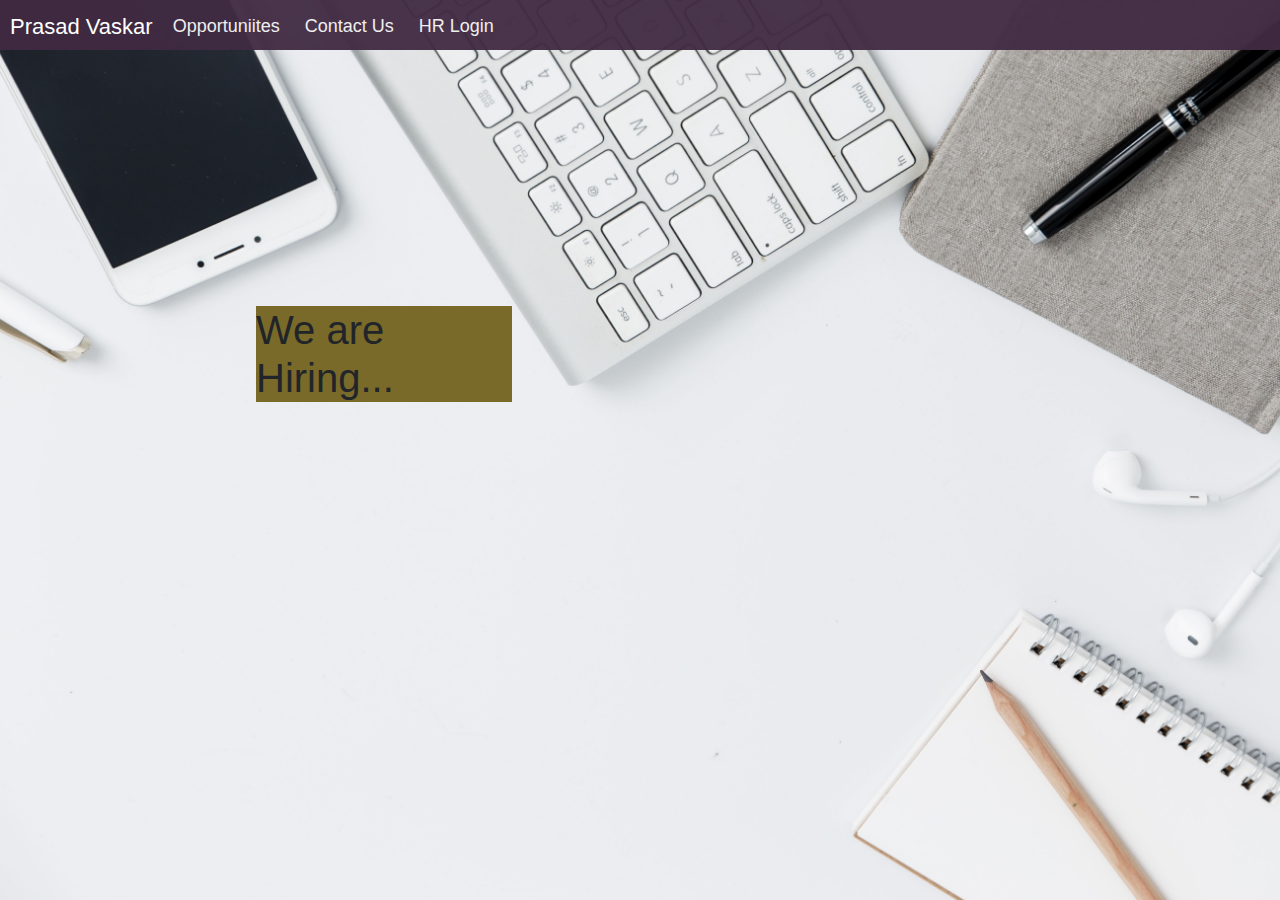
<file: index.html>
<html>

<head>
    <title>Landing Page</title>
    <link rel="stylesheet" href="styls.css">
    <script src="https://ajax.googleapis.com/ajax/libs/jquery/3.2.1/jquery.min.js"></script>
    <link rel="stylesheet" href="https://stackpath.bootstrapcdn.com/bootstrap/4.3.1/css/bootstrap.min.css"
     integrity="sha384-ggOyR0iXCbMQv3Xipma34MD+dH/1fQ784/j6cY/iJTQUOhcWr7x9JvoRxT2MZw1T" crossorigin="anonymous">
</head>

<body>
    <div class="nav">
        <input type="checkbox" id="nav-check">
        <div class="nav-header">
          <div class="nav-title">
            Prasad Vaskar
          </div>
        </div>
        <div class="nav-btn">
          <label for="nav-check">
            <span></span>
            <span></span>
            <span></span>
          </label>
        </div>
        
        <div class="nav-links">
          <a href="opportunities.html" target="_blank">Opportuniites</a>
          <a href="contactus.html" target="_blank">Contact Us</a>
          <a href="hrlogin.html" target="_blank">HR Login</a>
        </div>
      </div>
      <div id="hiring">
          <h1>We are Hiring...</h1>
      </div>
</body>

</html>
</file>
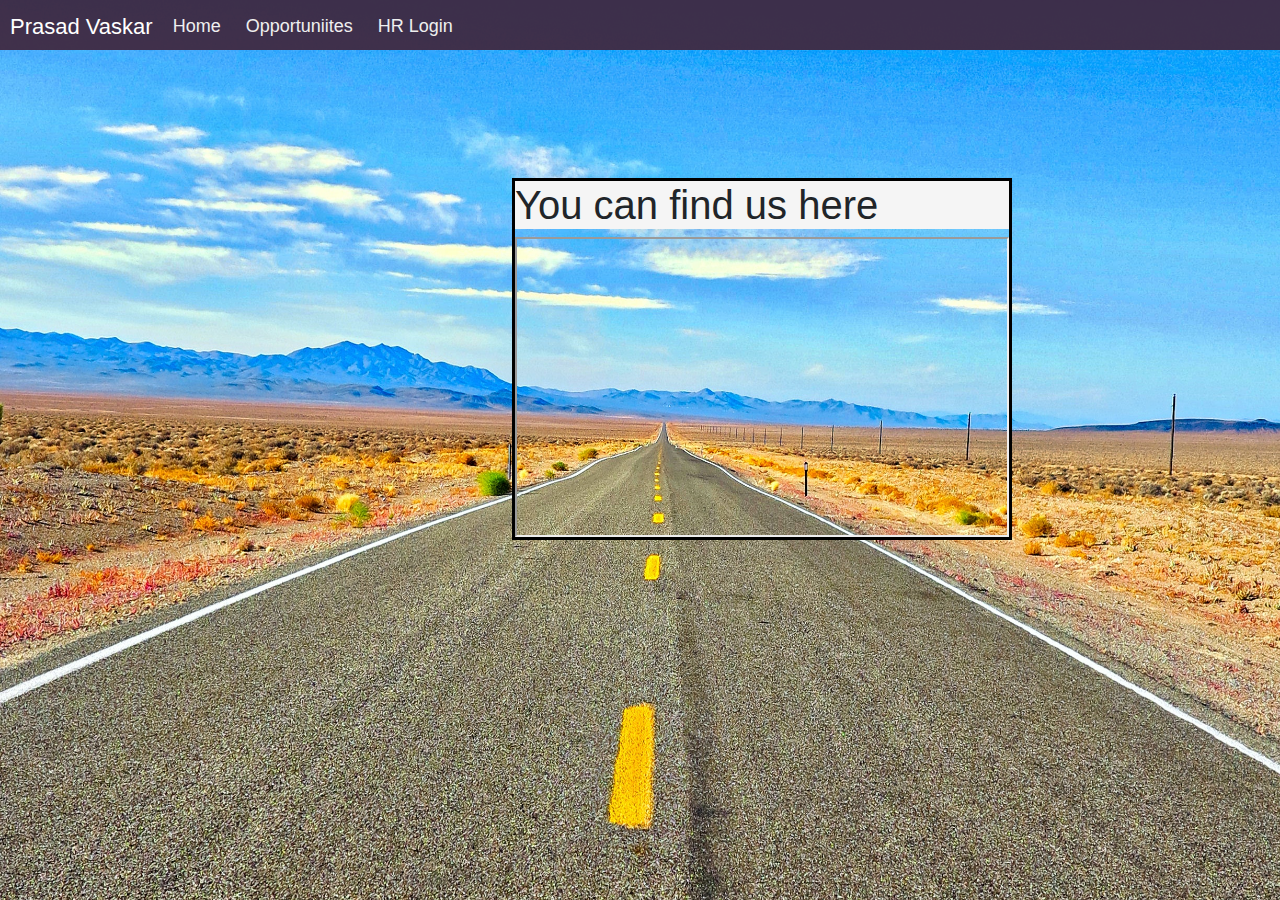
<file: contactus.html>
<html>

<head>
    <title>Contact Us</title>
    <link rel="stylesheet" href="contactstyls.css">
    <script src="https://ajax.googleapis.com/ajax/libs/jquery/3.2.1/jquery.min.js"></script>
    <link rel="stylesheet" href="https://stackpath.bootstrapcdn.com/bootstrap/4.3.1/css/bootstrap.min.css"
     integrity="sha384-ggOyR0iXCbMQv3Xipma34MD+dH/1fQ784/j6cY/iJTQUOhcWr7x9JvoRxT2MZw1T" crossorigin="anonymous">
</head>

<body>
    <div class="nav">
        <input type="checkbox" id="nav-check">
        <div class="nav-header">
          <div class="nav-title">
            Prasad Vaskar
          </div>
        </div>
        <div class="nav-btn">
          <label for="nav-check">
            <span></span>
            <span></span>
            <span></span>
          </label>
        </div>
        
        <div class="nav-links">
            <a href="index.html" target="_blank">Home</a>
          <a href="opportunities.html" target="_blank">Opportuniites</a>
          <a href="hrlogin.html" target="_blank">HR Login</a>
        </div>
      </div>
      <div id="maps">
          <h1>You can find us here</h1>
        <iframe src="https://www.google.com/maps/embed?pb=!1m18!1m12!1m3!1d3743.214819358925!2d74.43725831536986!3d20.24992368642534!2m3!1f0!2f0!3f0!3m2!1i1024!2i768!4f13.1!3m3!1m2!1s0x3bdc25ee609db8ef%3A0xbe22a2df09fbabfb!2sManmad%20Railway%20Station%20Platform%20no%206!5e0!3m2!1sen!2sin!4v1591755751545!5m2!1sen!2sin" 
        width="494px" height="300px"></iframe>
      </div>
</body>

</html>
</file>
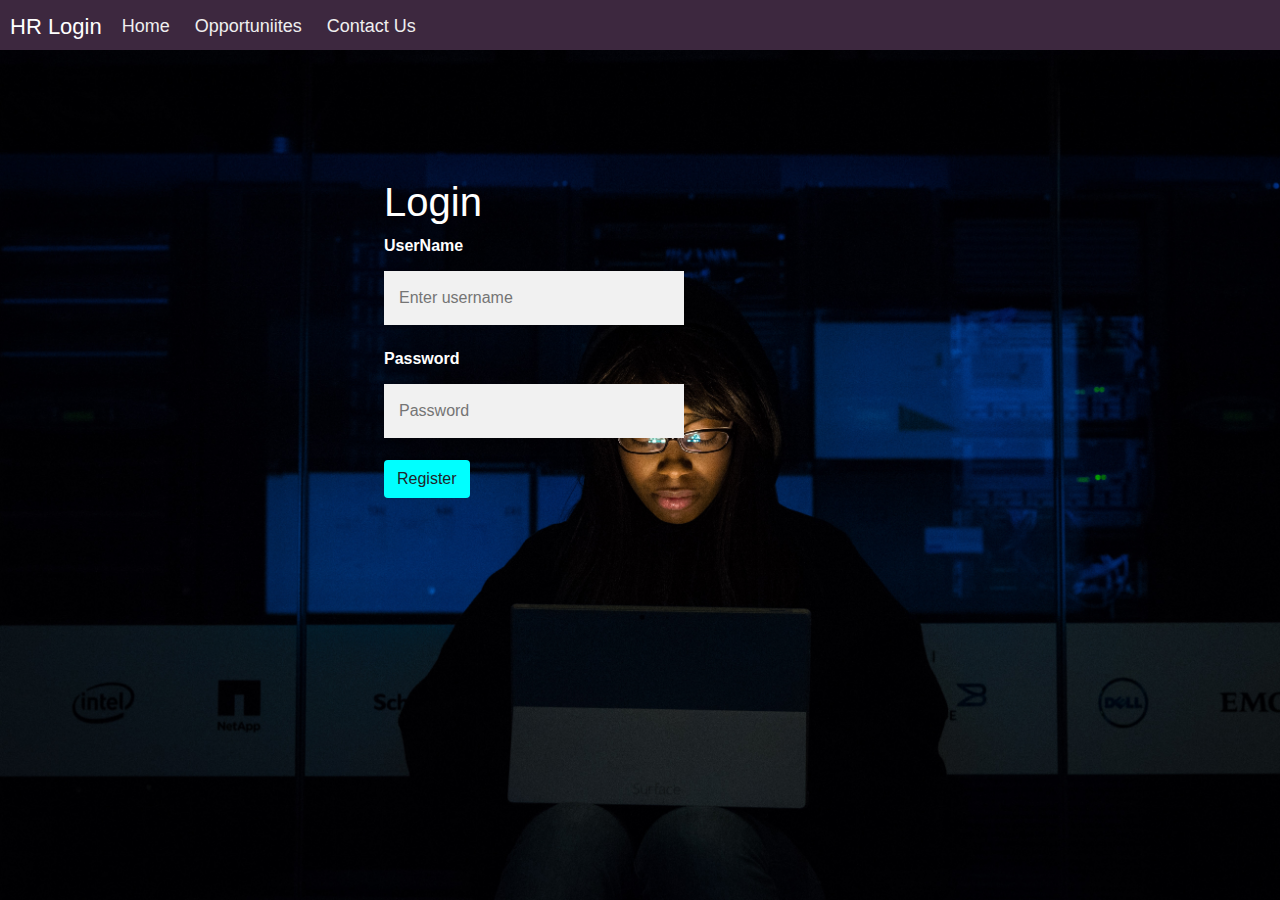
<file: hrlogin.html>
<html>

<head>
    <title>HR Login</title>
    <link rel="stylesheet" href="hrstyls.css">
    <script src="https://ajax.googleapis.com/ajax/libs/jquery/3.2.1/jquery.min.js"></script>
    <link rel="stylesheet" href="https://stackpath.bootstrapcdn.com/bootstrap/4.3.1/css/bootstrap.min.css"
     integrity="sha384-ggOyR0iXCbMQv3Xipma34MD+dH/1fQ784/j6cY/iJTQUOhcWr7x9JvoRxT2MZw1T" crossorigin="anonymous">
</head>

<body>
    <div class="nav">
        <input type="checkbox" id="nav-check">
        <div class="nav-header">
          <div class="nav-title">
            HR Login
          </div>
        </div>
        <div class="nav-btn">
          <label for="nav-check">
            <span></span>
            <span></span>
            <span></span>
          </label>
        </div>
        
        <div class="nav-links">
            <a href="index.html" target="_blank">Home</a>
          <a href="opportunities.html" target="_blank">Opportuniites</a>
          <a href="contactus.html" target="_blank">Contact Us</a>
          
        </div>
      </div>
      <div>
        <div class="form-popup" id="myForm">
            <form  class="form-container">
              <h1>Login</h1>
              <label for="username" ><b>UserName</b></label>
              <input type="text" placeholder="Enter username" name="username" required>
          
              <label for="password" ><b>Password</b></label>
              <input type="password" placeholder="Password" name="pwd" required>
          
              
              <button type="submit" class="btn">Register</button>
            </form>
          </div>
      </div>
</body>

</html>
</file>
<file: styls.css>
* {
    box-sizing: border-box;
  }
  
  body {
    margin: 0px;
    font-family: 'segoe ui';
    background : url(images/blank-business-composition-computer-373076.jpg) ;
    background-size: cover;
  }
  
  .nav {
    height: 50px;
    width: 100%;
    background-color: #402a42f3;
    position: sticky;
  }
  
  .nav > .nav-header {
    display: inline;
  }
  
  .nav > .nav-header > .nav-title {
    display: inline-block;
    font-size: 22px;
    color: #fff;
    padding: 10px 10px 10px 10px;
  }
  
  .nav > .nav-btn {
    display: none;
  }
  
  .nav > .nav-links {
    display: inline;
    float: right;
    font-size: 18px;
  }
  
  .nav > .nav-links > a {
    display: inline-block;
    padding: 13px 10px 13px 10px;
    text-decoration: none;
    color: #efefef;
  }
  
  .nav > .nav-links > a:hover {
    background-color: rgba(0, 0, 0, 0.3);
  }
  
  .nav > #nav-check {
    display: none;
  }
  
  @media (max-width:600px) {
    .nav > .nav-btn {
      display: inline-block;
      position: absolute;
      right: 0px;
      top: 0px;
    }
    .nav > .nav-btn > label {
      display: inline-block;
      width: 50px;
      height: 50px;
      padding: 13px;
    }
    .nav > .nav-btn > label:hover,.nav  #nav-check:checked ~ .nav-btn > label {
      background-color: rgba(0, 0, 0, 0.3);
    }
    .nav > .nav-btn > label > span {
      display: block;
      width: 25px;
      height: 10px;
      border-top: 2px solid #eee;
    }
    .nav > .nav-links {
      position: absolute;
      display: block;
      width: 100%;
      background-color: #333;
      height: 0px;
      transition: all 0.3s ease-in;
      overflow-y: hidden;
      top: 50px;
      left: 0px;
    }
    .nav > .nav-links > a {
      display: block;
      width: 100%;
    }
    .nav > #nav-check:not(:checked) ~ .nav-links {
      height: 0px;
    }
    .nav > #nav-check:checked ~ .nav-links {
      height: calc(100vh - 50px);
      overflow-y: auto;
    }
  }
/* End For NAVBAR CODE */

#hiring{
    position: relative;
    margin-top: 20%;
    margin-left: 20%;
    margin-right: 60%;
    background-color: rgb(121, 106, 42);
}

@media (max-width:600px){
    #hiring{
        margin-top: 70%;
        margin-left: 15%;
    }
}
</file>
<file: contactstyls.css>
* {
    box-sizing: border-box;
  }
  
  body {
    margin: 0px;
    font-family: 'segoe ui';
    background : url(images/arizona-asphalt-beautiful-blue-sky-490466.jpg) ;
    background-size: cover;
  }
  
  .nav {
    height: 50px;
    width: 100%;
    background-color: #402a42f3;
    position: sticky;
  }
  
  .nav > .nav-header {
    display: inline;
  }
  
  .nav > .nav-header > .nav-title {
    display: inline-block;
    font-size: 22px;
    color: #fff;
    padding: 10px 10px 10px 10px;
  }
  
  .nav > .nav-btn {
    display: none;
  }
  
  .nav > .nav-links {
    display: inline;
    float: right;
    font-size: 18px;
  }
  
  .nav > .nav-links > a {
    display: inline-block;
    padding: 13px 10px 13px 10px;
    text-decoration: none;
    color: #efefef;
  }
  
  .nav > .nav-links > a:hover {
    background-color: rgba(0, 0, 0, 0.3);
  }
  
  .nav > #nav-check {
    display: none;
  }
  
  @media (max-width:600px) {
    .nav > .nav-btn {
      display: inline-block;
      position: absolute;
      right: 0px;
      top: 0px;
    }
    .nav > .nav-btn > label {
      display: inline-block;
      width: 50px;
      height: 50px;
      padding: 13px;
    }
    .nav > .nav-btn > label:hover,.nav  #nav-check:checked ~ .nav-btn > label {
      background-color: rgba(0, 0, 0, 0.3);
    }
    .nav > .nav-btn > label > span {
      display: block;
      width: 25px;
      height: 10px;
      border-top: 2px solid #eee;
    }
    .nav > .nav-links {
      position: absolute;
      display: block;
      width: 100%;
      background-color: #333;
      height: 0px;
      transition: all 0.3s ease-in;
      overflow-y: hidden;
      top: 50px;
      left: 0px;
    }
    .nav > .nav-links > a {
      display: block;
      width: 100%;
    }
    .nav > #nav-check:not(:checked) ~ .nav-links {
      height: 0px;
    }
    .nav > #nav-check:checked ~ .nav-links {
      height: calc(100vh - 50px);
      overflow-y: auto;
    }
  }
/* End For NAVBAR CODE */

#hiring{
    position: relative;
    margin-top: 20%;
    margin-left: 20%;
    margin-right: 60%;
    background-color: rgb(121, 106, 42);
}

@media (max-width:600px){
    #hiring{
        margin-top: 70%;
        margin-left: 15%;
    }
}


#maps{
    width: 500px;
    border: black;
    border-style: solid;
    margin-top: 10%;
    margin-left: 40%;
}

h1{
    background-color: whitesmoke;
}
</file>
<file: hrstyls.css>
* {
    box-sizing: border-box;
  }
  
  body {
    margin: 0px;
    font-family: 'segoe ui';
    background : url(images/adult-computer-eyewear-female-1181325.jpg) ;
    background-size: cover;
  }
  
  .nav {
    height: 50px;
    width: 100%;
    background-color: #402a42f3;
    position: sticky;
  }
  
  .nav > .nav-header {
    display: inline;
  }
  
  .nav > .nav-header > .nav-title {
    display: inline-block;
    font-size: 22px;
    color: #fff;
    padding: 10px 10px 10px 10px;
  }
  
  .nav > .nav-btn {
    display: none;
  }
  
  .nav > .nav-links {
    display: inline;
    float: right;
    font-size: 18px;
  }
  
  .nav > .nav-links > a {
    display: inline-block;
    padding: 13px 10px 13px 10px;
    text-decoration: none;
    color: #efefef;
  }
  
  .nav > .nav-links > a:hover {
    background-color: rgba(0, 0, 0, 0.3);
  }
  
  .nav > #nav-check {
    display: none;
  }
  
  @media (max-width:600px) {
    .nav > .nav-btn {
      display: inline-block;
      position: absolute;
      right: 0px;
      top: 0px;
    }
    .nav > .nav-btn > label {
      display: inline-block;
      width: 50px;
      height: 50px;
      padding: 13px;
    }
    .nav > .nav-btn > label:hover,.nav  #nav-check:checked ~ .nav-btn > label {
      background-color: rgba(0, 0, 0, 0.3);
    }
    .nav > .nav-btn > label > span {
      display: block;
      width: 25px;
      height: 10px;
      border-top: 2px solid #eee;
    }
    .nav > .nav-links {
      position: absolute;
      display: block;
      width: 100%;
      background-color: #333;
      height: 0px;
      transition: all 0.3s ease-in;
      overflow-y: hidden;
      top: 50px;
      left: 0px;
    }
    .nav > .nav-links > a {
      display: block;
      width: 100%;
    }
    .nav > #nav-check:not(:checked) ~ .nav-links {
      height: 0px;
    }
    .nav > #nav-check:checked ~ .nav-links {
      height: calc(100vh - 50px);
      overflow-y: auto;
    }
  }
/* End For NAVBAR CODE */

#hiring{
    position: relative;
    margin-top: 20%;
    margin-left: 20%;
    margin-right: 60%;
    background-color: rgb(121, 106, 42);
}

@media (max-width:600px){
    #hiring{
        margin-top: 70%;
        margin-left: 15%;
    }
}


#myform{
    width: 300px;
    margin-left: 30%;
    margin-top: 10%;
}

.form-container input[type=text], .form-container input[type=email],.form-container input[type=date], .form-container input[type=password] {
    width: 100%;
    padding: 15px;
    margin: 5px 0 22px 0;
    border: none;
    background: #f1f1f1;
  }

  h1, label {
      color: white;
  }
.btn{
    background-color: white;
}
.form-container .btn {
    background-color: aqua;
  }
</file>
